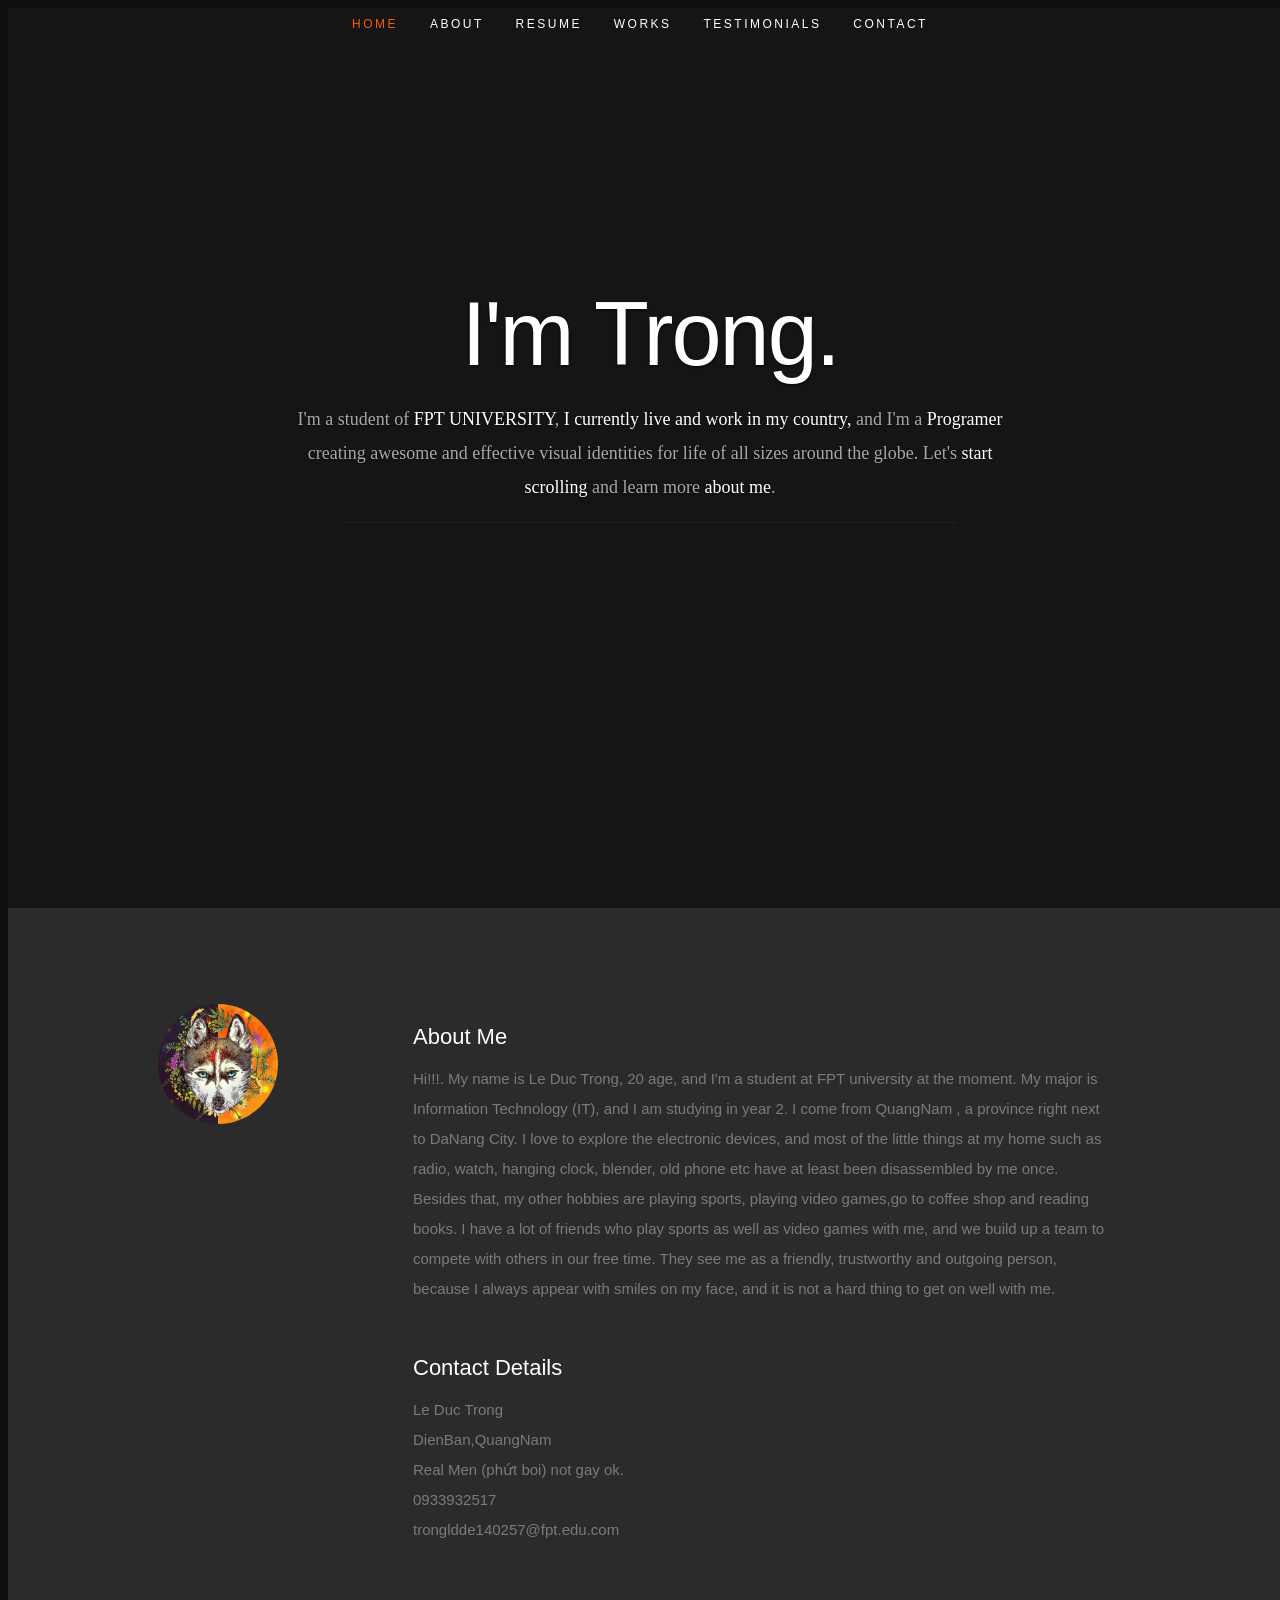
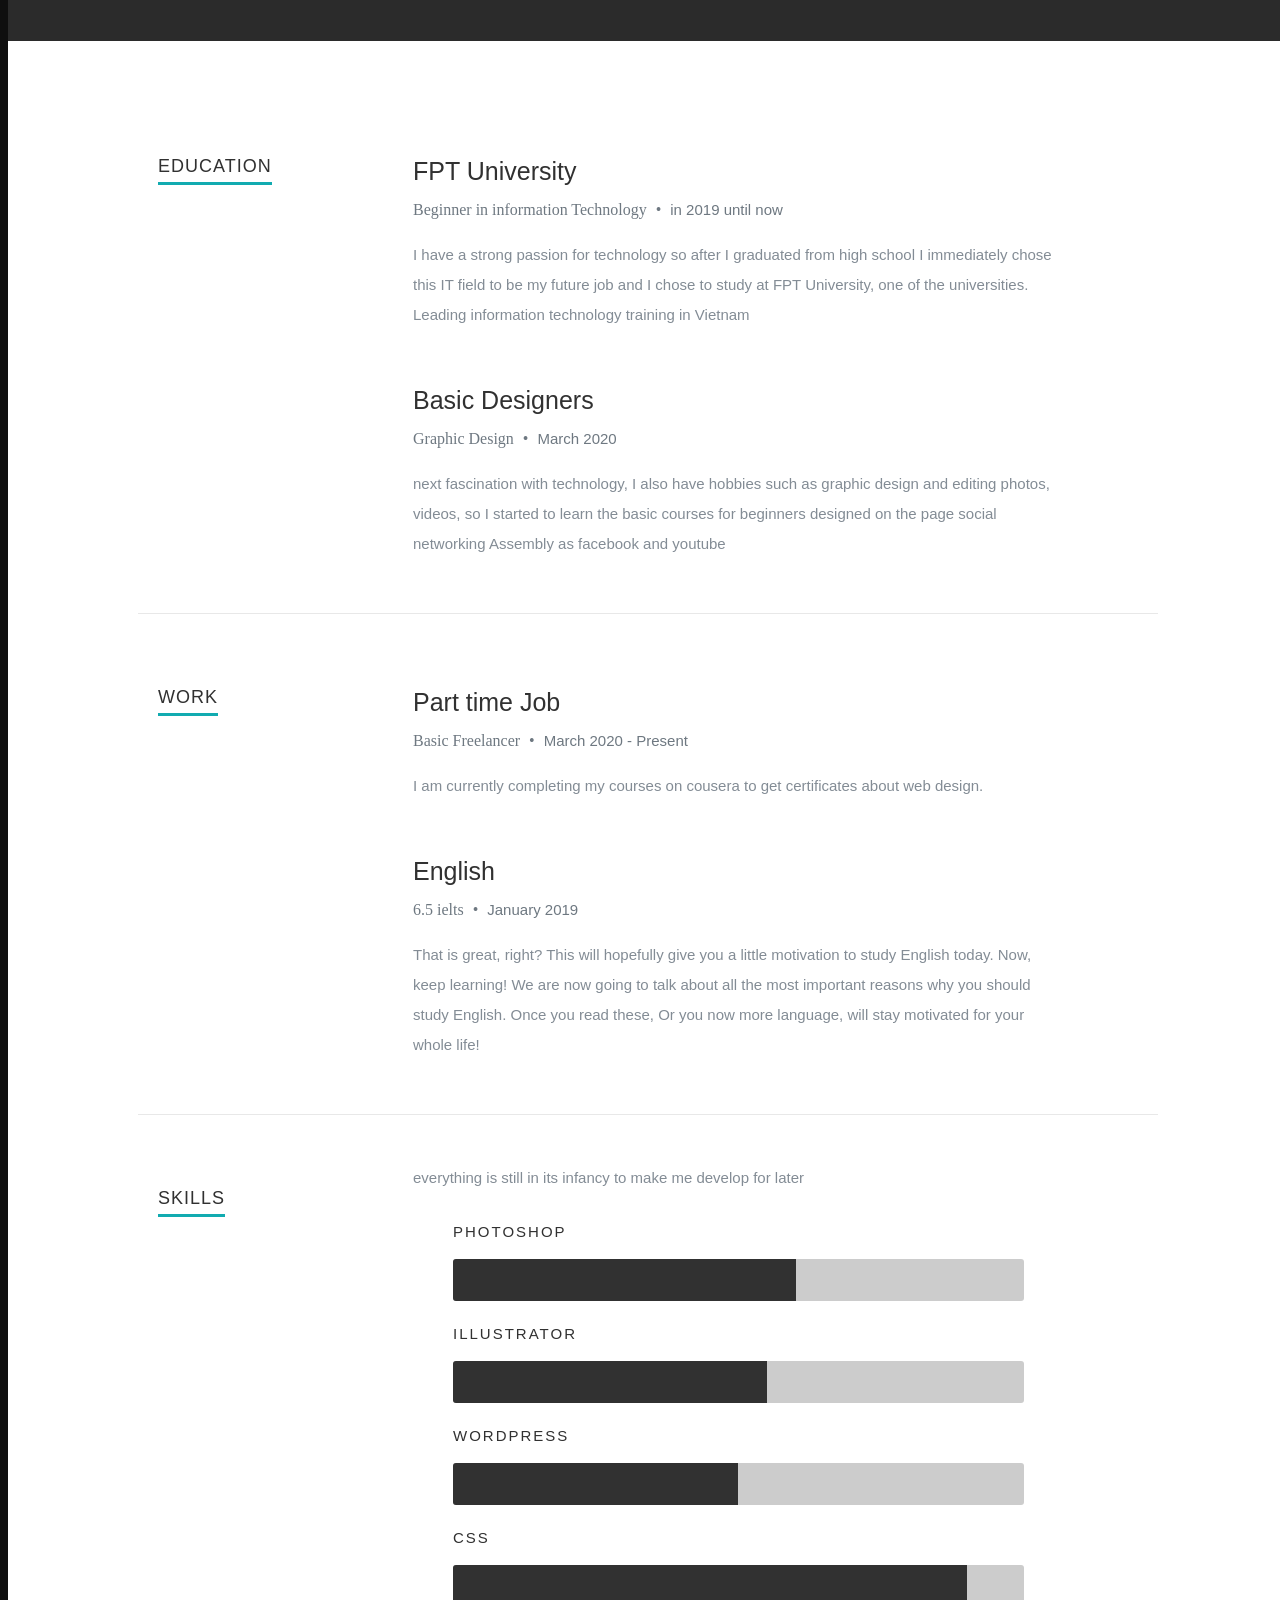
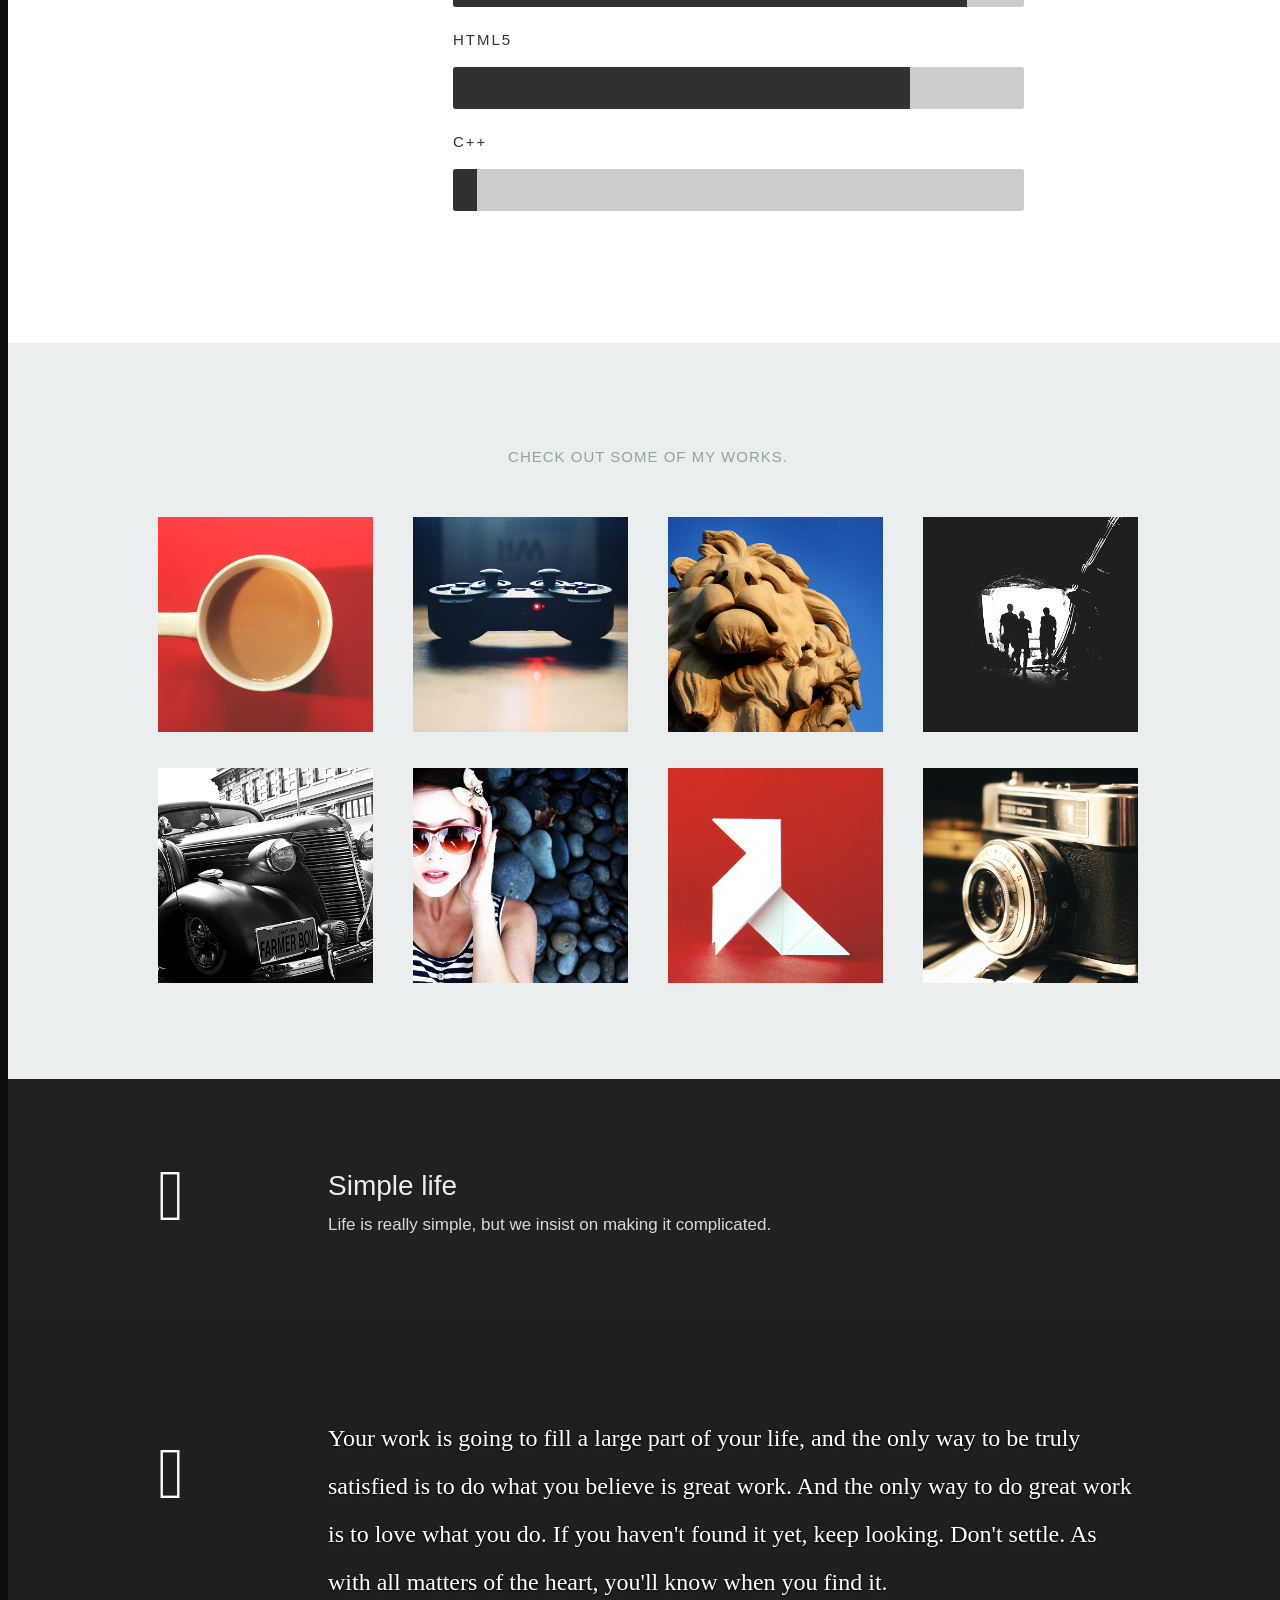
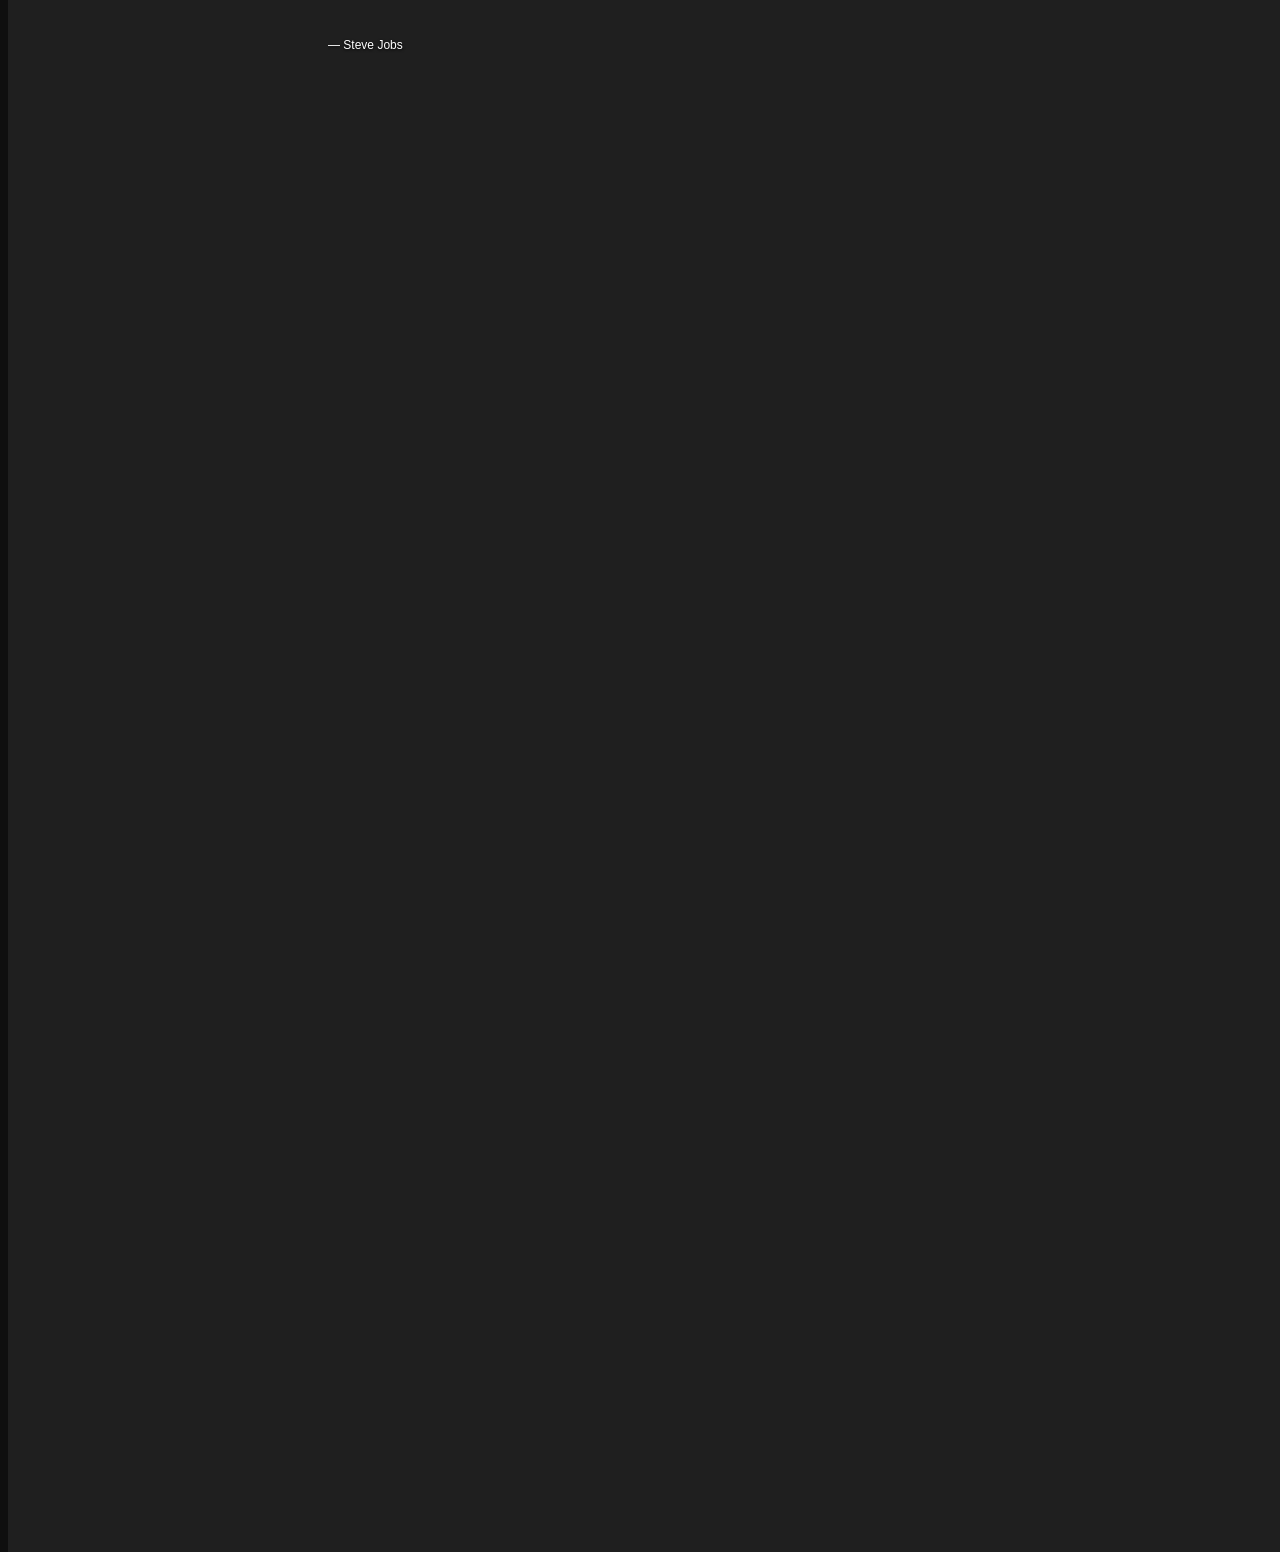
<file: HUY_CV/index.html>
<!DOCTYPE html>
<!--[if lt IE 8 ]><html class="no-js ie ie7" lang="en"> <![endif]-->
<!--[if IE 8 ]><html class="no-js ie ie8" lang="en"> <![endif]-->
<!--[if (gte IE 8)|!(IE)]><!--><html class="no-js" lang="en"> <!--<![endif]-->
<head>

   <!--- Basic Page Needs
   ================================================== -->
   <meta charset="utf-8">
	<title>MY CV</title>
	<meta name="description" content="">
	<meta name="author" content="">

   <!-- Mobile Specific Metas
   ================================================== -->
	<meta name="viewport" content="width=device-width, initial-scale=1, maximum-scale=1">

	<!-- CSS
    ================================================== -->
   <link rel="stylesheet" href="css/default.css">
	<link rel="stylesheet" href="css/layout.css">
   <link rel="stylesheet" href="css/media-queries.css">
   <link rel="stylesheet" href="css/magnific-popup.css">

   <!-- Script
   ================================================== -->
	<script src="js/modernizr.js"></script>

   <!-- Favicons
	================================================== -->
	<link rel="shortcut icon" href="favicon.png" >

</head>

<body>

   <!-- Header
   ================================================== -->
   <header id="home">

      <nav id="nav-wrap">

         <a class="mobile-btn" href="#nav-wrap" title="Show navigation">Show navigation</a>
	      <a class="mobile-btn" href="#" title="Hide navigation">Hide navigation</a>

         <ul id="nav" class="nav">
            <li class="current"><a class="smoothscroll" href="#home">Home</a></li>
            <li><a class="smoothscroll" href="#about">About</a></li>
	         <li><a class="smoothscroll" href="#resume">Resume</a></li>
            <li><a class="smoothscroll" href="#portfolio">Works</a></li>
            <li><a class="smoothscroll" href="#testimonials">Testimonials</a></li>
            <li><a class="smoothscroll" href="#contact">Contact</a></li>
         </ul> <!-- end #nav -->

      </nav> <!-- end #nav-wrap -->

      <div class="row banner">
         <div class="banner-text">
            <h1 class="responsive-headline">I'm Trong.</h1>
            <h3>I'm a student of <span>FPT UNIVERSITY</span>, <span>I currently live and work in my country,</span> and I'm a <span><Param>Programer</Param></span> creating awesome and
            effective visual identities for life of all sizes around the globe. Let's <a class="smoothscroll" href="#about">start scrolling</a>
            and learn more <a class="smoothscroll" href="#about">about me</a>.</h3>
            <hr />
            <ul class="social">
               <li><a href="#"><i class="fa fa-facebook"></i></a></li>
               <li><a href="#"><i class="fa fa-twitter"></i></a></li>
               <li><a href="#"><i class="fa fa-google-plus"></i></a></li>
               <li><a href="#"><i class="fa fa-linkedin"></i></a></li>
               <li><a href="#"><i class="fa fa-instagram"></i></a></li>
               <li><a href="#"><i class="fa fa-dribbble"></i></a></li>
               <li><a href="#"><i class="fa fa-skype"></i></a></li>
            </ul>
         </div>
      </div>

      <p class="scrolldown">
         <a class="smoothscroll" href="#about"><i class="icon-down-circle"></i></a>
      </p>

   </header> <!-- Header End -->


   <!-- About Section
   ================================================== -->
   <section id="about">

      <div class="row">

         <div class="three columns">

            <img class="profile-pic"  src="images/profilepic.jpg" alt="" />

         </div>

         <div class="nine columns main-col">

            <h2>About Me</h2>

            <p>Hi!!!. My name is Le Duc Trong, 20 age, and I'm a student at FPT university at the moment. My major is Information Technology (IT), and I am studying in year 2. I come from QuangNam , a province right next to DaNang City. I love to explore the electronic devices, and most of the little things at my home such as radio, watch, hanging clock, blender, old phone etc have at least been disassembled by me once. Besides that, my other hobbies are playing sports, playing video games,go to coffee shop and reading books. I have a lot of friends who play sports as well as video games with me, and we build up a team to compete with others in our free time. They see me as a friendly, trustworthy and outgoing person, because I always appear with smiles on my face, and it is not a hard thing to get on well with me.
            </p>

            <div class="row">

               <div class="columns contact-details">

                  <h2>Contact Details</h2>
                  <p class="address">
						   <span>Le Duc Trong</span><br>
						   <span>DienBan,QuangNam<br>
						         Real Men (phứt boi) not gay ok.
                     </span><br>
						   <span>0933932517</span><br>
                     <span>trongldde140257@fpt.edu.com</span>
					   </p>

               </div>

               

            </div> <!-- end row -->

         </div> <!-- end .main-col -->

      </div>

   </section> <!-- About Section End-->


   <!-- Resume Section
   ================================================== -->
   <section id="resume">

      <!-- Education
      ----------------------------------------------- -->
      <div class="row education">

         <div class="three columns header-col">
            <h1><span>Education</span></h1>
         </div>

         <div class="nine columns main-col">

            <div class="row item">

               <div class="twelve columns">

                  <h3>FPT University</h3>
                  <p class="info">Beginner in information Technology <span>&bull;</span> <em class="date">in 2019 until now</em></p>

                  <p>
                     I have a strong passion for technology so after I graduated from high school I immediately chose this IT field to be my future job and I chose to study at FPT University, one of the universities. Leading information technology training in Vietnam
                  </p>

               </div>

            </div> <!-- item end -->

            <div class="row item">

               <div class="twelve columns">

                  <h3>Basic Designers</h3>
                  <p class="info"> Graphic Design <span>&bull;</span> <em class="date">March 2020</em></p>

                  <p>
                     next fascination with technology, I also have hobbies such as graphic design and editing photos, videos, so I started to learn the basic courses for beginners designed on the page social networking Assembly as facebook and youtube
                  </p>

               </div>

            </div> <!-- item end -->

         </div> <!-- main-col end -->

      </div> <!-- End Education -->


      <!-- Work
      ----------------------------------------------- -->
      <div class="row work">

         <div class="three columns header-col">
            <h1><span>Work</span></h1>
         </div>

         <div class="nine columns main-col">

            <div class="row item">

               <div class="twelve columns">
                  <h3>Part time Job</h3>
                  <p class="info"> Basic Freelancer <span>&bull;</span> <em class="date">March 2020 - Present</em></p>

                  <p>
                     I am currently completing my courses on cousera to get certificates about web design.
                  </p>

               </div>

            </div> <!-- item end -->

            <div class="row item">

               <div class="twelve columns">

                  <h3>English</h3>
                  <p class="info"> 6.5 ielts <span>&bull;</span> <em class="date"> January 2019</em></p>

                  <p>
                     That is great, right? This will hopefully give you a little motivation to study English today. Now, keep learning! We are now going to talk about all the most important reasons why you should study English. Once you read these, Or you now more language, will stay motivated for your whole life!
                  </p>

               </div>

            </div> <!-- item end -->

         </div> <!-- main-col end -->

      </div> <!-- End Work -->


      <!-- Skills
      ----------------------------------------------- -->
      <div class="row skill">

         <div class="three columns header-col">
            <h1><span>Skills</span></h1>
         </div>

         <div class="nine columns main-col">

            <p> everything is still in its infancy to make me develop for later
            </p>

				<div class="bars">

				   <ul class="skills">
					   <li><span class="bar-expand photoshop"></span><em>Photoshop</em></li>
                  <li><span class="bar-expand illustrator"></span><em>Illustrator</em></li>
						<li><span class="bar-expand wordpress"></span><em>Wordpress</em></li>
						<li><span class="bar-expand css"></span><em>CSS</em></li>
						<li><span class="bar-expand html5"></span><em>HTML5</em></li>
                  <li><span class="bar-expand C++"></span><em>C++</em></li>
					</ul>

				</div><!-- end skill-bars -->

			</div> <!-- main-col end -->

      </div> <!-- End skills -->

   </section> <!-- Resume Section End-->


   <!-- Portfolio Section
   ================================================== -->
   <section id="portfolio">

      <div class="row">

         <div class="twelve columns collapsed">

            <h1>Check Out Some of My Works.</h1>

            <!-- portfolio-wrapper -->
            <div id="portfolio-wrapper" class="bgrid-quarters s-bgrid-thirds cf">

          	   <div class="columns portfolio-item">
                  <div class="item-wrap">

                     <a href="#modal-01" title="">
                        <img alt="" src="images/portfolio/coffee.jpg">
                        <div class="overlay">
                           <div class="portfolio-item-meta">
          					      <h5>Coffee</h5>
                              <p>Illustrration</p>
          					   </div>
                        </div>
                        <div class="link-icon"><i class="icon-plus"></i></div>
                     </a>

                  </div>
          		</div> <!-- item end -->

               <div class="columns portfolio-item">
                  <div class="item-wrap">

                     <a href="#modal-02" title="">
                        <img alt="" src="images/portfolio/console.jpg">
                        <div class="overlay">
                           <div class="portfolio-item-meta">
          					      <h5>Console</h5>
                              <p>Web Development</p>
          					   </div>
                        </div>
                        <div class="link-icon"><i class="icon-plus"></i></div>
                     </a>

                  </div>
          		</div> <!-- item end -->

               <div class="columns portfolio-item">
                  <div class="item-wrap">

                     <a href="#modal-03" title="">
                        <img alt="" src="images/portfolio/judah.jpg">
                        <div class="overlay">
                           <div class="portfolio-item-meta">
          					      <h5>Judah</h5>
                              <p>Webdesign</p>
          					   </div>
                        </div>
                        <div class="link-icon"><i class="icon-plus"></i></div>
                     </a>

                  </div>
          		</div> <!-- item end -->

               <div class="columns portfolio-item">
                  <div class="item-wrap">

                     <a href="#modal-04" title="">
                        <img alt="" src="images/portfolio/into-the-light.jpg">
                        <div class="overlay">
                           <div class="portfolio-item-meta">
          					      <h5>Into The Light</h5>
                              <p>Photography</p>
          					   </div>
                        </div>
                        <div class="link-icon"><i class="icon-plus"></i></div>
                     </a>

                  </div>
          		</div> <!-- item end -->

               <div class="columns portfolio-item">
                  <div class="item-wrap">

                     <a href="#modal-05" title="">
                        <img alt="" src="images/portfolio/farmerboy.jpg">
                        <div class="overlay">
                           <div class="portfolio-item-meta">
          					      <h5>Farmer Boy</h5>
                              <p>Branding</p>
          					   </div>
                        </div>
                        <div class="link-icon"><i class="icon-plus"></i></div>
                     </a>

                  </div>
          		</div> <!-- item end -->

               <div class="columns portfolio-item">
                  <div class="item-wrap">

                     <a href="#modal-06" title="">
                        <img alt="" src="images/portfolio/girl.jpg">
                        <div class="overlay">
                           <div class="portfolio-item-meta">
          					      <h5>Girl</h5>
                              <p>Photography</p>
          					   </div>
                        </div>
                        <div class="link-icon"><i class="icon-plus"></i></div>
                     </a>

                  </div>
          		</div> <!-- item end -->

               <div class="columns portfolio-item">
                  <div class="item-wrap">

                     <a href="#modal-07" title="">
                        <img alt="" src="images/portfolio/origami.jpg">
                        <div class="overlay">
                           <div class="portfolio-item-meta">
          					      <h5>Origami</h5>
                              <p>Illustrration</p>
          					   </div>
                        </div>
                        <div class="link-icon"><i class="icon-plus"></i></div>
                     </a>

                  </div>
          		</div> <!-- item end -->

               <div class="columns portfolio-item">
                  <div class="item-wrap">

                     <a href="#modal-08" title="">
                        <img alt="" src="images/portfolio/retrocam.jpg">
                        <div class="overlay">
                           <div class="portfolio-item-meta">
          					      <h5>Retrocam</h5>
                              <p>Web Development</p>
          					   </div>
                        </div>
                        <div class="link-icon"><i class="icon-plus"></i></div>
                     </a>

                  </div>
          		</div>  <!-- item end -->

            </div> <!-- portfolio-wrapper end -->

         </div> <!-- twelve columns end -->


         <!-- Modal Popup
	      --------------------------------------------------------------- -->

         <div id="modal-01" class="popup-modal mfp-hide">

		      <img class="scale-with-grid" src="images/portfolio/modals/m-coffee.jpg" alt="" />

		      <div class="description-box">
			      <h4>Coffee Cup</h4>
			      <p>I usually drink coffee early in the morning when I'm free with my friends</p>
               <span class="categories"><i class="fa fa-tag"></i>Branding, Webdesign</span>
		      </div>

            <div class="link-box">
               <a href="http://www.behance.net" target="_blank">Details</a>
		         <a class="popup-modal-dismiss">Close</a>
            </div>

	      </div><!-- modal-01 End -->

         <div id="modal-02" class="popup-modal mfp-hide">

		      <img class="scale-with-grid" src="images/portfolio/modals/m-console.jpg" alt="" />

		      <div class="description-box">
			      <h4>Console</h4>
			      <p></p>most of my day is in front of computer and smartphone screens.
               <span class="categories"><i class="fa fa-tag"></i>Branding, Web Development</span>
		      </div>

            <div class="link-box">
               <a href="http://www.behance.net" target="_blank">Details</a>
		         <a class="popup-modal-dismiss">Close</a>
            </div>

	      </div><!-- modal-02 End -->

         <div id="modal-03" class="popup-modal mfp-hide">

		      <img class="scale-with-grid" src="images/portfolio/modals/m-judah.jpg" alt="" />

		      <div class="description-box">
			      <h4>Judah</h4>
			      <p>It's nice. I like it</p>
               <span class="categories"><i class="fa fa-tag"></i>Branding</span>
		      </div>

            <div class="link-box">
               <a href="http://www.behance.net" target="_blank">Details</a>
		         <a class="popup-modal-dismiss">Close</a>
            </div>

	      </div><!-- modal-03 End -->

         <div id="modal-04" class="popup-modal mfp-hide">

		      <img class="scale-with-grid" src="images/portfolio/modals/m-intothelight.jpg" alt="" />

		      <div class="description-box">
			      <h4>Into the Light</h4>
			      <p>Proin gravida nibh vel velit auctor aliquet. Aenean sollicitudin, lorem quis bibendum auctor, nisi elit consequat ipsum, nec sagittis sem nibh id elit.</p>
               <span class="categories"><i class="fa fa-tag"></i>Photography</span>
		      </div>

            <div class="link-box">
               <a href="http://www.behance.net" target="_blank">Details</a>
		         <a class="popup-modal-dismiss">Close</a>
            </div>

	      </div><!-- modal-04 End -->

         <div id="modal-05" class="popup-modal mfp-hide">

		      <img class="scale-with-grid" src="images/portfolio/modals/m-farmerboy.jpg" alt="" />

		      <div class="description-box">
			      <h4>Farmer Boy</h4>
			      <p>  where I living in many fields, so my childhood was associated with the afternoon raising buffaloes and flying kites in the fields and the children in the village</p>
               <span class="categories"><i class="fa fa-tag"></i>Branding, Webdesign</span>
		      </div>

            <div class="link-box">
               <a href="http://www.behance.net" target="_blank">Details</a>
		         <a class="popup-modal-dismiss">Close</a>
            </div>

	      </div><!-- modal-05 End -->

         <div id="modal-06" class="popup-modal mfp-hide">

		      <img class="scale-with-grid" src="images/portfolio/modals/m-girl.jpg" alt="" />

		      <div class="description-box">
			      <h4>Girl</h4>
			      <p>i have a crush on a girl when i was junior high school until now. But now she had a boyfriend, so I'm single and waiting for her. Ít's so poor for me. Right???</p>
               <span class="categories"><i class="fa fa-tag"></i>Photography</span>
		      </div>

            <div class="link-box">
               <a href="http://www.behance.net" target="_blank">Details</a>
		         <a class="popup-modal-dismiss">Close</a>
            </div>

	      </div><!-- modal-06 End -->

         <div id="modal-07" class="popup-modal mfp-hide">

		      <img class="scale-with-grid" src="images/portfolio/modals/m-origami.jpg" alt="" />

		      <div class="description-box">
			      <h4>Origami</h4>
			      <p>Proin gravida nibh vel velit auctor aliquet. Aenean sollicitudin, lorem quis bibendum auctor, nisi elit consequat ipsum, nec sagittis sem nibh id elit.</p>
               <span class="categories"><i class="fa fa-tag"></i>Branding, Illustration</span>
		      </div>

            <div class="link-box">
               <a href="http://www.behance.net" target="_blank">Details</a>
		         <a class="popup-modal-dismiss">Close</a>
            </div>

	      </div><!-- modal-07 End -->

         <div id="modal-08" class="popup-modal mfp-hide">

		      <img class="scale-with-grid" src="images/portfolio/modals/m-retrocam.jpg" alt="" />

		      <div class="description-box">
			      <h4>Retrocam</h4>
			      <p>Proin gravida nibh vel velit auctor aliquet. Aenean sollicitudin, lorem quis bibendum auctor, nisi elit consequat ipsum, nec sagittis sem nibh id elit.</p>
               <span class="categories"><i class="fa fa-tag"></i>Webdesign, Photography</span>
		      </div>

            <div class="link-box">
               <a href="http://www.behance.net" target="_blank">Details</a>
		         <a class="popup-modal-dismiss">Close</a>
            </div>

	      </div><!-- modal-01 End -->


      </div> <!-- row End -->

   </section> <!-- Portfolio Section End-->


   <!-- Call-To-Action Section
   ================================================== -->
   <section id="call-to-action">

      <div class="row">

         <div class="two columns header-col">

            <h1><span>Get Hosting.</span></h1>

         </div>

         <div class="seven columns">

            <h2><span class="lead">Simple life</span></h2>
            <p><span class="lead">Life is really simple, but we insist on making it complicated. </span></p>

         </div>

         <div class="three columns action">



         </div>

      </div>

   </section> <!-- Call-To-Action Section End-->


   <!-- Testimonials Section
   ================================================== -->
   <section id="testimonials">

      <div class="text-container">

         <div class="row">

            <div class="two columns header-col">

               <h1><span>Client Testimonials</span></h1>

            </div>

            <div class="ten columns flex-container">

               <div class="flexslider">

                  <ul class="slides">

                     <li>
                        <blockquote>
                           <p>Your work is going to fill a large part of your life, and the only way to be truly satisfied is
                           to do what you believe is great work. And the only way to do great work is to love what you do.
                           If you haven't found it yet, keep looking. Don't settle. As with all matters of the heart, you'll know when you find it.
                           </p>
                           <cite>Steve Jobs</cite>
                        </blockquote>
                     </li> <!-- slide ends -->

                     <li>
                        <blockquote>
                           <p>This is Photoshop's version  of Lorem Ipsum. Proin gravida nibh vel velit auctor aliquet.
                           Aenean sollicitudin, lorem quis bibendum auctor, nisi elit consequat ipsum, nec sagittis sem
                           nibh id elit. Duis sed odio sit amet nibh vulputate cursus a sit amet mauris.
                           </p>
                           <cite>Mr. Adobe</cite>
                        </blockquote>
                     </li> <!-- slide ends -->

                  </ul>

               </div> <!-- div.flexslider ends -->

            </div> <!-- div.flex-container ends -->

         </div> <!-- row ends -->

       </div>  <!-- text-container ends -->

   </section> <!-- Testimonials Section End-->


   <!-- Contact Section
   ================================================== -->
   <section id="contact">

         <div class="row section-head">

            <div class="two columns header-col">

               <h1><span>Get In Touch.</span></h1>

            </div>

            <div class="ten columns">

                  <p class="lead">If you have any comments on this blog or send it in the following form. 
                     Love u!!!   
                  </p>

            </div>

         </div>

         <div class="row">

            <div class="eight columns">

               <!-- form -->
               <form action="" method="post" id="contactForm" name="contactForm">
					<fieldset>

                  <div>
						   <label for="contactName">Name <span class="required">*</span></label>
						   <input type="text" value="" size="35" id="contactName" name="contactName">
                  </div>

                  <div>
						   <label for="contactEmail">Email <span class="required">*</span></label>
						   <input type="text" value="" size="35" id="contactEmail" name="contactEmail">
                  </div>

                  <div>
						   <label for="contactSubject">Subject</label>
						   <input type="text" value="" size="35" id="contactSubject" name="contactSubject">
                  </div>

                  <div>
                     <label for="contactMessage">Message <span class="required">*</span></label>
                     <textarea cols="50" rows="15" id="contactMessage" name="contactMessage"></textarea>
                  </div>

                  <div>
                     <button class="submit">Submit</button>
                     <span id="image-loader">
                        <img alt="" src="images/loader.gif">
                     </span>
                  </div>

					</fieldset>
				   </form> <!-- Form End -->

               <!-- contact-warning -->
               <div id="message-warning"> Error boy</div>
               <!-- contact-success -->
				   <div id="message-success">
                  <i class="fa fa-check"></i>Your message was sent, thank you!<br>
				   </div>

            </div>


            <aside class="four columns footer-widgets">

               <div class="widget widget_contact">

					   <h4>Address and Phone</h4>
					   <p class="address">
						   Lê Đức Trọng<br>
						   DT 609, BangAnTrung, DienAn <br>
						   DienBan, QuangNam, VietNam<br>
						   <span>(+84) 933932517</span>
					   </p>

				   </div>

               <div class="widget widget_tweets">

                  <h4 class="widget-title">Latest Tweets</h4>

                  <ul id="twitter">
                     <li>
                        <span>
                           This is Photoshop's version of Trong. 
                        <a href="#">https://github.com/letrong181120/cousera  </a>
                        </span>
                        <b><a href="#">2 Days Ago</a></b>
                     </li>
                     <li>
                        <span>
                           nhớ like và thả tym cho tớ nhe các cậu. Viết tiếng anh đến giờ mệt lắm rồi. Link facebook tớ đó!!!
                        <a href="#">https://www.facebook.com/busscusme</a>
                        </span>
                        <b><a href="#">3 Days Ago</a></b>
                     </li>
                  </ul>

		         </div>

            </aside>

      </div>

   </section> <!-- Contact Section End-->


   <!-- footer
   ================================================== -->
   <footer>

      <div class="row">

         <div class="twelve columns">

            <ul class="social-links">
               <li><a href="#"><i class="fa fa-facebook"></i></a></li>
               <li><a href="#"><i class="fa fa-twitter"></i></a></li>
               <li><a href="#"><i class="fa fa-google-plus"></i></a></li>
               <li><a href="#"><i class="fa fa-linkedin"></i></a></li>
               <li><a href="#"><i class="fa fa-instagram"></i></a></li>
               <li><a href="#"><i class="fa fa-dribbble"></i></a></li>
               <li><a href="#"><i class="fa fa-skype"></i></a></li>
            </ul>

            <ul class="copyright">
               <li>&copy; Copyright By Trọng_2020_Cousera</li>
               <li>Design by <a href="https://github.com/letrong181120/cousera" title="Styleshout" target="_blank">Github</a></li>   
            </ul>

         </div>

         <div id="go-top"><a class="smoothscroll" title="Back to Top" href="#home"><i class="icon-up-open"></i></a></div>

      </div>

   </footer> <!-- Footer End-->

   <!-- Java Script
   ================================================== -->
   <script src="http://ajax.googleapis.com/ajax/libs/jquery/1.10.2/jquery.min.js"></script>
   <script>window.jQuery || document.write('<script src="js/jquery-1.10.2.min.js"><\/script>')</script>
   <script type="text/javascript" src="js/jquery-migrate-1.2.1.min.js"></script>

   <script src="js/jquery.flexslider.js"></script>
   <script src="js/waypoints.js"></script>
   <script src="js/jquery.fittext.js"></script>
   <script src="js/magnific-popup.js"></script>
   <script src="js/init.js"></script>

</body>

</html>
</file>
<file: HUY_CV/css/default.css>
/*
=====================================================================

=====================================================================
*/
TOC:
a. Webfonts and Icon fonts
b. Reset
c. Default Styles
   1. Basic
   2. Typography
   3. Links
   4. Images
   5. Buttons
   6. Forms
d. Grid
e. Others
   1. Clearing
   2. Misc

=====================================================================  */

/* ------------------------------------------------------------------ */
/* a. Webfonts and Icon fonts
 ------------------------------------------------------------------ */

@import url("fonts.css");
@import url("fontello/css/fontello.css");
@import url("font-awesome/css/font-awesome.min.css");

/* ------------------------------------------------------------------
/* b. Reset
      Adapted from:
      Normalize.css - https://github.com/necolas/normalize.css/
      HTML5 Doctor Reset - html5doctor.com/html-5-reset-stylesheet/
/* ------------------------------------------------------------------ */

html, body, div, span, object, iframe,
h1, h2, h3, h4, h5, h6, p, blockquote, pre,
abbr, address, cite, code,
del, dfn, em, img, ins, kbd, q, samp,
small, strong, sub, sup, var,
b, i,
dl, dt, dd, ol, ul, li,
fieldset, form, label, legend,
table, caption, tbody, tfoot, thead, tr, th, td,
article, aside, canvas, details, figcaption, figure,
footer, header, hgroup, menu, nav, section, summary,
time, mark, audio, video {
   margin: 0;
   padding: 0;
   border: 0;
   outline: 0;
   font-size: 100%;
   vertical-align: baseline;
   background: transparent;
}

article,aside,details,figcaption,figure,
footer,header,hgroup,menu,nav,section {
   display: block;
}

audio,
canvas,
video {
   display: inline-block;
}

audio:not([controls]) {
   display: none;
   height: 0;
}

[hidden] { display: none; }

code, kbd, pre, samp {
   font-family: monospace, serif;
   font-size: 1em;
}

pre {
   white-space: pre;
   white-space: pre-wrap;
   word-wrap: break-word;
}

blockquote, q { quotes: &#8220 &#8220; }

blockquote:before, blockquote:after,
q:before, q:after {
   content: '';
   content: none;
}

ins {
   background-color: #ff9;
   color: #000;
   text-decoration: none;
}

mark {
   background-color: #A7F4F6;
   color: #555;
}

del { text-decoration: line-through; }

abbr[title], dfn[title] {
   border-bottom: 1px dotted;
   cursor: help;
}

table {
   border-collapse: collapse;
   border-spacing: 0;
}


/* ------------------------------------------------------------------ */
/* c. Default and Basic Styles
      Adapted from:
      Skeleton CSS Framework - http://www.getskeleton.com/
      Typeplate Typographic Starter Kit - http://typeplate.com/
/* ------------------------------------------------------------------ */

/*  1. Basic  ------------------------------------------------------- */

*,
*:before,
*:after {
   -moz-box-sizing: border-box;
   -webkit-box-sizing: border-box;
   box-sizing: border-box;
}

html {
   font-size: 62.5%;
   -webkit-font-smoothing: antialiased;
}

body {
   background: #fff;
   font-family: 'opensans-regular', sans-serif;
   font-weight: normal;
   font-size: 15px;
   line-height: 30px;
	color: #838C95;

   -webkit-font-smoothing: antialiased; /* Fix for webkit rendering */
	-webkit-text-size-adjust: 100%;
}

/*  2. Typography
       Vertical rhythm with leading derived from 6
--------------------------------------------------------------------- */

h1, h2, h3, h4, h5, h6 {
   color: #313131;
	font-family: 'opensans-bold', sans-serif;
   font-weight: normal;
}
h1 a, h2 a, h3 a, h4 a, h5 a, h6 a { font-weight: inherit; }
h1 { font-size: 38px; line-height: 42px; margin-bottom: 12px; letter-spacing: -1px; }
h2 { font-size: 28px; line-height: 36px; margin-bottom: 6px; }
h3 { font-size: 22px; line-height: 30px; margin-bottom: 12px; }
h4 { font-size: 20px; line-height: 30px; margin-bottom: 6px; }
h5 { font-size: 18px; line-height: 30px; }
h6 { font-size: 14px; line-height: 30px; }
.subheader { }

p { margin: 0 0 30px 0; }
p img { margin: 0; }
p.lead {
   font: 19px/36px 'opensans-light', sans-serif;
   margin-bottom: 18px;
}

/* for 'em' and 'strong' tags, font-size and line-height should be same with
the body tag due to rendering problems in some browsers */
em { font: 15px/30px 'opensans-italic', sans-serif; }
strong, b { font: 15px/30px 'opensans-bold', sans-serif; }
small { font-size: 11px; line-height: inherit; }

/*	Blockquotes */
blockquote {
   margin: 30px 0px;
   padding-left: 40px;
   position: relative;
}
blockquote:before {
   content: "\201C";
   opacity: 0.45;
   font-size: 80px;
   line-height: 0px;
   margin: 0;
   font-family: arial, sans-serif;

   position: absolute;
   top:  30px;
	left: 0;
}
blockquote p {
   font-family: 'librebaskerville-italic', serif;
   padding: 0;
   font-size: 18px;
   line-height: 36px;
}
blockquote cite {
   display: block;
   font-size: 12px;
   font-style: normal;
   line-height: 18px;
}
blockquote cite:before { content: "\2014 \0020"; }
blockquote cite a,
blockquote cite a:visited { color: #8B9798; border: none }

/* ---------------------------------------------------------------------
/*  Pull Quotes Markup
/*
    <aside class="pull-quote">
		<blockquote>
			<p></p>
		</blockquote>
	 </aside>
/*
/* --------------------------------------------------------------------- */
.pull-quote {
   position: relative;
	padding: 18px 30px 18px 0px;
}
.pull-quote:before,
.pull-quote:after {
	height: 1em;
	opacity: 0.45;
	position: absolute;
	font-size: 80px;
   font-family: Arial, Sans-Serif;
}
.pull-quote:before {
	content: "\201C";
	top:  33px;
	left: 0;
}
.pull-quote:after {
	content: '\201D';
	bottom: -33px;
	right: 0;
}
.pull-quote blockquote {
   margin: 0;
}
.pull-quote blockquote:before {
   content: none;
}

/* Abbreviations */
abbr {
   font-family: 'opensans-bold', sans-serif;
	font-variant: small-caps;
	text-transform: lowercase;
   letter-spacing: .5px;
	color: gray;
}
abbr:hover { cursor: help; }

/* drop cap */
.drop-cap:first-letter {
	float: left;
	margin: 0;
	padding: 14px 6px 0 0;
	font-size: 84px;
	font-family: /* Copperplate */ 'opensans-bold', sans-serif;
   line-height: 60px;
	text-indent: 0;
	background: transparent;
	color: inherit;
}

hr { border: solid #E3E3E3; border-width: 1px 0 0; clear: both; margin: 11px 0 30px; height: 0; }


/*  3. Links  ------------------------------------------------------- */

a, a:visited {
   text-decoration: none;
   outline: 0;
   color: #11ABB0;

   -webkit-transition: color .3s ease-in-out;
   -moz-transition: color .3s ease-in-out;
   -o-transition: color .3s ease-in-out;
   transition: color .3s ease-in-out;
}
a:hover, a:focus { color: #313131; }
p a, p a:visited { line-height: inherit; }


/*  4. List  --------------------------------------------------------- */

ul, ol { margin-bottom: 24px; margin-top: 12px; }
ul { list-style: none outside; }
ol { list-style: decimal; }
ol, ul.square, ul.circle, ul.disc { margin-left: 30px; }
ul.square { list-style: square outside; }
ul.circle { list-style: circle outside; }
ul.disc { list-style: disc outside; }
ul ul, ul ol,
ol ol, ol ul { margin: 6px 0 6px 30px; }
ul ul li, ul ol li,
ol ol li, ol ul li { margin-bottom: 6px; }
li { line-height: 18px; margin-bottom: 12px; }
ul.large li { }
li p { }

/* ---------------------------------------------------------------------
/*  Stats Tab Markup

    <ul class="stats-tabs">
		<li><a href="#">[value]<b>[name]</b></a></li>
	 </ul>

    Extend this object into your markup.
/*
/* --------------------------------------------------------------------- */
.stats-tabs {
   padding: 0;
   margin: 24px 0;
}
.stats-tabs li {
	display: inline-block;
	margin: 0 10px 18px 0;
	padding: 0 10px 0 0;
	border-right: 1px solid #ccc;
}
.stats-tabs li:last-child {
	margin: 0;
	padding: 0;
	border: none;
}
.stats-tabs li a {
	display: inline-block;
	font-size: 22px;
	font-family: 'opensans-bold', sans-serif;
   border: none;
   color: #313131;
}
.stats-tabs li a:hover {
   color:#11ABB0;
}
.stats-tabs li a b {
	display: block;
	margin: 6px 0 0 0;
	font-size: 13px;
	font-family: 'opensans-regular', sans-serif;
   color: #8B9798;
}

/* definition list */
dl { margin: 12px 0; }
dt { margin: 0; color:#11ABB0; }
dd { margin: 0 0 0 20px; }

/* Lining Definition Style Markup */
.lining dt,
.lining dd {
	display: inline;
	margin: 0;
}
.lining dt + dt:before,
.lining dd + dt:before {
	content: "\A";
	white-space: pre;
}
.lining dd + dd:before {
	content: ", ";
}
.lining dd:before {
	content: ": ";
	margin-left: -0.2em;
}

/* Dictionary Definition Style Markup */
.dictionary-style dt {
	display: inline;
	counter-reset: definitions;
}
.dictionary-style dt + dt:before {
	content: ", ";
	margin-left: -0.2em;
}
.dictionary-style dd {
	display: block;
	counter-increment: definitions;
}
.dictionary-style dd:before {
	content: counter(definitions, decimal) ". ";
}

/* Pagination */
.pagination {
   margin: 36px auto;
   text-align: center;
}
.pagination ul li {
   display: inline-block;
   margin: 0;
   padding: 0;
}
.pagination .page-numbers {
   font: 15px/18px 'opensans-bold', sans-serif;
   display: inline-block;
   padding: 6px 10px;
   margin-right: 3px;
   margin-bottom: 6px;
	color: #6E757C;
	background-color: #E6E8EB;

	-webkit-transition: all 200ms ease-in-out;
	-moz-transition: all 200ms ease-in-out;
	-o-transition: all 200ms ease-in-out;
	-ms-transition: all 200ms ease-in-out;
	transition: all 200ms ease-in-out;

   -moz-border-radius: 3px;
   -webkit-border-radius: 3px;
   -khtml-border-radius: 3px;
	border-radius: 3px;
}
.pagination .page-numbers:hover {
   background: #838A91;
   color: #fff;
}
.pagination .current,
.pagination .current:hover {
   background-color: #11ABB0;
   color: #fff;
}
.pagination .inactive,
.pagination .inactive:hover {
   background-color: #E6E8EB;
	color: #A9ADB2;
}
.pagination .prev, .pagination .next {}

/*  5. Images  --------------------------------------------------------- */

img {
   max-width: 100%;
   height: auto;
}
img.pull-right { margin: 12px 0px 0px 18px; }
img.pull-left { margin: 12px 18px 0px 0px; }

/*  6. Buttons  --------------------------------------------------------- */

.button,
.button:visited,
button,
input[type="submit"],
input[type="reset"],
input[type="button"] {
   font: 16px/30px 'opensans-bold', sans-serif;
   background: #11ABB0;
   display: inline-block;
	text-decoration: none;
   letter-spacing: 0;
   color: #fff;
	padding: 12px 20px;
	margin-bottom: 18px;
   border: none;
   cursor: pointer;
   height: auto;

   -webkit-transition: all .2s ease-in-out;
	-moz-transition: all .2s ease-in-out;
	-o-transition: all .2s ease-in-out;
	-ms-transition: all .2s ease-in-out;
	transition: all .2s ease-in-out;

   -moz-border-radius: 3px;
   -webkit-border-radius: 3px;
   -khtml-border-radius: 3px;
   border-radius: 3px;
}

.button:hover,
button:hover,
input[type="submit"]:hover,
input[type="reset"]:hover,
input[type="button"]:hover {
   background: #3d4145;
   color: #fff;
}

.button:active,
button:active,
input[type="submit"]:active,
input[type="reset"]:active,
input[type="button"]:active {
   background: #3d4145;
   color: #fff;
}

.button.full-width,
button.full-width,
input[type="submit"].full-width,
input[type="reset"].full-width,
input[type="button"].full-width {
	width: 100%;
	padding-left: 0 !important;
	padding-right: 0 !important;
	text-align: center;
}

/* Fix for odd Mozilla border & padding issues */
button::-moz-focus-inner,
input::-moz-focus-inner {
    border: 0;
    padding: 0;
}


/*  7. Forms  --------------------------------------------------------- */

form { margin-bottom: 24px; }
fieldset { margin-bottom: 24px; }

input[type="text"],
input[type="password"],
input[type="email"],
textarea,
select {
   display: block;
   padding: 18px 15px;
   margin: 0 0 24px 0;
   border: 0;
   outline: none;
   vertical-align: middle;
   min-width: 225px;
	max-width: 100%;
   font-size: 15px;
   line-height: 24px;
	color: #647373;
	background: #D3D9D9;

}

/* select { padding: 0;
   width: 220px;
   } */

input[type="text"]:focus,
input[type="password"]:focus,
input[type="email"]:focus,
textarea:focus {
   color: #B3B7BC;
	background-color: #3d4145;
}

textarea { min-height: 220px; }

label,
legend {
   font: 16px/24px 'opensans-bold', sans-serif;
	margin: 12px 0;
   color: #3d4145;
   display: block;
}
label span,
legend span {
	color: #8B9798;
   font: 14px/24px 'opensans-regular', sans-serif;
}

input[type="checkbox"],
input[type="radio"] {
    font-size: 15px;
    color: #737373;
}

input[type="checkbox"] { display: inline; }

/* ------------------------------------------------------------------ */
/* d. Grid
---------------------------------------------------------------------
   gutter = 40px.
/* ------------------------------------------------------------------ */

/* default
--------------------------------------------------------------- */
.row {
   width: 96%;
   max-width: 1020px;
   margin: 0 auto;
}
/* fixed width for IE8 */
.ie .row { width: 1000px ; }

.narrow .row { max-width: 980px; }

.row .row { width: auto; max-width: none; margin: 0 -20px; }

/* row clearing */
.row:before,
.row:after {
    content: " ";
    display: table;
}
.row:after {
    clear: both;
}

.column, .columns {
   position: relative;
   padding: 0 20px;
   min-height: 1px;
   float: left;
}
.column.centered, .columns.centered  {
    float: none;
    margin: 0 auto;
}

/* removed gutters */
.row.collapsed > .column,
.row.collapsed > .columns,
.column.collapsed, .columns.collapsed  { padding: 0; }

[class*="column"] + [class*="column"]:last-child { float: right; }
[class*="column"] + [class*="column"].end { float: right; }

/* column widths */
.row .one         { width: 8.33333%; }
.row .two         { width: 16.66667%; }
.row .three       { width: 25%; }
.row .four        { width: 33.33333%; }
.row .five        { width: 41.66667%; }
.row .six         { width: 50%; }
.row .seven       { width: 58.33333%; }
.row .eight       { width: 66.66667%; }
.row .nine        { width: 75%; }
.row .ten         { width: 83.33333%; }
.row .eleven      { width: 91.66667%; }
.row .twelve      { width: 100%; }

/* Offsets */
.row .offset-1    { margin-left: 8.33333%; }
.row .offset-2    { margin-left: 16.66667%; }
.row .offset-3    { margin-left: 25%; }
.row .offset-4    { margin-left: 33.33333%; }
.row .offset-5    { margin-left: 41.66667%; }
.row .offset-6    { margin-left: 50%; }
.row .offset-7    { margin-left: 58.33333%; }
.row .offset-8    { margin-left: 66.66667%; }
.row .offset-9    { margin-left: 75%; }
.row .offset-10   { margin-left: 83.33333%; }
.row .offset-11   { margin-left: 91.66667%; }

/* Push/Pull */
.row .push-1      { left: 8.33333%; }
.row .pull-1      { right: 8.33333%; }
.row .push-2      { left: 16.66667%; 	}
.row .pull-2      { right: 16.66667%; }
.row .push-3      { left: 25%; }
.row .pull-3      { right: 25%;	}
.row .push-4      { left: 33.33333%; }
.row .pull-4      { right: 33.33333%; }
.row .push-5      { left: 41.66667%; }
.row .pull-5      { right: 41.66667%; }
.row .push-6      { left: 50%; }
.row .pull-6      { right: 50%; }
.row .push-7      { left: 58.33333%; }
.row .pull-7      { right: 58.33333%; }
.row .push-8      { left: 66.66667%; 	}
.row .pull-8      { right: 66.66667%; }
.row .push-9      { left: 75%; }
.row .pull-9      { right: 75%; }
.row .push-10     { left: 83.33333%; }
.row .pull-10     { right: 83.33333%; }
.row .push-11     { left: 91.66667%; }
.row .pull-11     { right: 91.66667%; }

/* block grids
--------------------------------------------------------------------- */
.bgrid-sixths [class*="column"]   { width: 16.66667%; }
.bgrid-quarters [class*="column"] { width: 25%; }
.bgrid-thirds [class*="column"]   { width: 33.33333%; }
.bgrid-halves [class*="column"]   { width: 50%; }

[class*="bgrid"] [class*="column"] + [class*="column"]:last-child { float: left; }

/* Left clearing for block grid columns - columns that changes width in
different screen sizes. Allows columns with different heights to align
properly.
--------------------------------------------------------------------- */
.first { clear: left; }   /* first column in default screen */
.s-first { clear: none; } /* first column in smaller screens */

/* smaller screens
--------------------------------------------------------------- */
@media only screen and (max-width: 900px) {

   /* block grids on small screens */
   .s-bgrid-sixths [class*="column"]   { width: 16.66667%; }
   .s-bgrid-quarters [class*="column"] { width: 25%; }
   .s-bgrid-thirds [class*="column"]   { width: 33.33333%; }
   .s-bgrid-halves [class*="column"]   { width: 50%; }

   /* block grids left clearing */
   .first { clear: none; }
   .s-first { clear: left; }

}

/* mobile wide/smaller tablets
--------------------------------------------------------------- */
@media only screen and (max-width: 767px) {

   .row {
	   width: 460px;
	   margin: 0 auto;
      padding: 0;
	}
   .column, .columns {
	   width: auto !important;
	   float: none;
	   margin-left: 0;
	   margin-right: 0;
      padding: 0 30px;
   }
   .row .row { width: auto; max-width: none; margin: 0 -30px; }

   [class*="column"] + [class*="column"]:last-child { float: none; }
   [class*="bgrid"] [class*="column"] + [class*="column"]:last-child { float: none; }

   /* Offsets */
   .row .offset-1    { margin-left: 0%; }
   .row .offset-2    { margin-left: 0%; }
   .row .offset-3    { margin-left: 0%; }
   .row .offset-4    { margin-left: 0%; }
   .row .offset-5    { margin-left: 0%; }
   .row .offset-6    { margin-left: 0%; }
   .row .offset-7    { margin-left: 0%; }
   .row .offset-8    { margin-left: 0%; }
   .row .offset-9    { margin-left: 0%; }
   .row .offset-10   { margin-left: 0%; }
   .row .offset-11   { margin-left: 0%; }
}

/* mobile narrow
--------------------------------------------------------------- */
@media only screen and (max-width: 460px) {

   .row { width: auto; }

}

/* larger screens
--------------------------------------------------------------- */
@media screen and (min-width: 1200px) {

   .wide .row { max-width: 1180px; }

}

/* ------------------------------------------------------------------ */
/* e. Others
/* ------------------------------------------------------------------ */

/*  1. Clearing
    (http://nicolasgallagher.com/micro-clearfix-hack/
--------------------------------------------------------------------- */

.cf:before,
.cf:after {
    content: " ";
    display: table;
}
.cf:after {
    clear: both;
}

/*  2. Misc -------------------------------------------------------- */

.remove-bottom { margin-bottom: 0 !important; }
.half-bottom { margin-bottom: 12px !important; }
.add-bottom { margin-bottom: 24px !important; }
.no-border { border: none; }

.text-center  { text-align: center !important; }
.text-left    { text-align: left !important; }
.text-right   { text-align: right !important; }
.pull-left    { float: left !important; }
.pull-right   { float: right !important; }
.align-center {
	margin-left: auto !important;
	margin-right: auto !important;
	text-align: center !important;
}
</file>
<file: HUY_CV/css/layout.css>
/*
=====================================================================
*    leductrong
=====================================================================

   TOC:
   a. General Styles
   b. Header Styles
   c. About Section
   d. Resume Section
   e. Portfolio Section
   f. Call To Action Section
   g. Testimonials Section
   h. Contact Section
   i. Footer

===================================================================== */

/* ------------------------------------------------------------------ */
/* a. General Styles
/* ------------------------------------------------------------------ */

body { background: #0f0f0f; }

/* ------------------------------------------------------------------ */
/* b. Header Styles
/* ------------------------------------------------------------------ */

header {
   position: relative;
   height: 800px;
   min-height: 500px;
   width: 100%;
   background: #161415 url(https://msmobile.com.vn/upload_images/images/hinh-nen-dep-cho-may-tinh-full-hd-2.jpg) no-repeat top center;
   background-size: cover !important;
	-webkit-background-size: cover !important;
   text-align: center;
   overflow: hidden;
}

/* vertically center banner section */
header:before {
   content: '';
   display: inline-block;
   vertical-align: middle;
   height: 100%;
}
header .banner {
   display: inline-block;
   vertical-align: middle;
   margin: 0 auto;
   width: 85%;
   padding-bottom: 30px;s
   text-align: center;
}

header .banner-text { width: 100%; }
header .banner-text h1 {
   font: 90px/1.1em 'opensans-bold', sans-serif;
   color: #fff;
   letter-spacing: -2px;
   margin: 0 auto 18px auto;
   text-shadow: 0px 1px 3px rgba(0, 0, 0, .8);
}
header .banner-text h3 {
   font: 18px/1.9em 'librebaskerville-regular', serif;
   color: #A8A8A8;
   margin: 0 auto;
   width: 70%;
   text-shadow: 0px 1px 2px rgba(0, 0, 0, .5);
}
header .banner-text h3 span,
header .banner-text h3 a {
   color: #fff;
}
header .banner-text hr {
   width: 60%;
   margin: 18px auto 24px auto;
   border-color: #2F2D2E;
   border-color: rgba(150, 150, 150, .1);
}

/* header social links */
header .social {
   margin: 24px 0;
   padding: 0;
   font-size: 30px;
   text-shadow: 0px 1px 2px rgba(0, 0, 0, .8);
}
header .social li {
   display: inline-block;
   margin: 0 15px;
   padding: 0;
}
header .social li a { color: #fff; }
header .social li a:hover { color: #11ABB0; }

/* scrolldown link */
header .scrolldown a {
   position: absolute;
   bottom: 30px;
   left: 50%;
   margin-left: -29px;
   color: #fff;
   display: block;
   height: 42px;
   width: 42px;
   font-size: 42px;
   line-height: 42px;
   color: #fff;
   border-radius: 100%;

   -webkit-transition: all .3s ease-in-out;
   -moz-transition: all .3s ease-in-out;
   -o-transition: all .3s ease-in-out;
   transition: all .3s ease-in-out;
}
header .scrolldown a:hover { color: #11ABB0; }

/* primary navigation
--------------------------------------------------------------------- */
#nav-wrap ul, #nav-wrap li, #nav-wrap a {
	 margin: 0;
	 padding: 0;
	 border: none;
	 outline: none;
}

/* nav-wrap */
#nav-wrap {
   font: 12px 'opensans-bold', sans-serif;
   width: 100%;
   text-transform: uppercase;
   letter-spacing: 2.5px;
   margin: 0 auto;
   z-index: 100;
   position: fixed;
   left: 0;
   top: 0;
}
.opaque { background-color: #333; }

/* hide toggle button */
#nav-wrap > a.mobile-btn { display: none; }

ul#nav {
   min-height: 48px;
   width: auto;

   /* center align the menu */
   text-align: center;
}
ul#nav li {
   position: relative;
   list-style: none;
   height: 48px;
   display: inline-block;
}

/* Links */
ul#nav li a {

/* 8px padding top + 8px padding bottom + 32px line-height = 48px */

   display: inline-block;
   padding: 8px 13px;
   line-height: 32px;
	text-decoration: none;
   text-align: left;
   color: #fff;

	-webkit-transition: color .2s ease-in-out;
	-moz-transition: color .2s ease-in-out;
	-o-transition: color .2s ease-in-out;
	-ms-transition: color .2s ease-in-out;
	transition: color .2s ease-in-out;
}

ul#nav li a:active { background-color: transparent !important; }
ul#nav li.current a { color: #F06000; }


/* ------------------------------------------------------------------ */
/* c. About Section
/* ------------------------------------------------------------------ */

#about {
   background: #2B2B2B;
   padding-top: 96px;
   padding-bottom: 66px;
   overflow: hidden;
}

#about a, #about a:visited  { color: #fff; }
#about a:hover, #about a:focus { color: #11ABB0; }

#about h2 {
   font: 22px/30px 'opensans-bold', sans-serif;
   color: #fff;
   margin-bottom: 12px;
}
#about p {
   line-height: 30px;
   color: #7A7A7A;
}
#about .profile-pic {
   position: relative;
   width: 120px;
   height: 120px;
   border-radius: 100%;
}
#about .contact-details { width: 41.66667%; }
#about .download {
   width: 58.33333%;
   padding-top: 6px;
}
#about .main-col { padding-right: 5%; }
#about .download .button {
   margin-top: 6px;
   background: #444;
}
#about .download .button:hover {
   background: #fff;
   color: #2B2B2B;
}
#about .download .button i {
   margin-right: 15px;
   font-size: 20px;
}


/* ------------------------------------------------------------------ */
/* d. Resume Section
/* ------------------------------------------------------------------ */

#resume {
   background: #fff;
   padding-top: 90px;
   padding-bottom: 72px;
   overflow: hidden;
}

#resume a, #resume a:visited  { color: #11ABB0; }
#resume a:hover, #resume a:focus { color: #313131; }

#resume h1 {
   font: 18px/24px 'opensans-bold', sans-serif;
   text-transform: uppercase;
   letter-spacing: 1px;
}
#resume h1 span {
   border-bottom: 3px solid #11ABB0;
   padding-bottom: 6px;
}
#resume h3 {
   font: 25px/30px 'opensans-bold', sans-serif;
}

#resume .header-col { padding-top: 9px; }
#resume .main-col { padding-right: 10%; }

.education, .work {
   margin-bottom: 48px;
   padding-bottom: 24px;
   border-bottom: 1px solid #E8E8E8;
}
#resume .info {
   font: 16px/24px 'librebaskerville-italic', serif;
   color: #6E7881;
   margin-bottom: 18px;
   margin-top: 9px;
}
#resume .info span {
   margin-right: 5px;
   margin-left: 5px;
}
#resume .date {
   font: 15px/24px 'opensans-regular', sans-serif;
   margin-top: 6px;
}

/*----------------------------------------------*/
/*	Skill Bars
/*----------------------------------------------*/

.bars {
	width: 95%;
	float: left;
	padding: 0;
	text-align: left;
}
.bars .skills {
  	margin-top: 36px;
   list-style: none;
}
.bars li {
   position: relative;
  	margin-bottom: 60px;
  	background: #ccc;
  	height: 42px;
  	border-radius: 3px;
}
.bars li em {
	font: 15px 'opensans-bold', sans-serif;
   color: #313131;
	text-transform: uppercase;
   letter-spacing: 2px;
	font-weight: normal;
   position: relative;
	top: -36px;
}
.bar-expand {
   position: absolute;
   left: 0;
   top: 0;

   margin: 0;
   padding-right: 24px;
  	background: #313131;
   display: inline-block;
  	height: 42px;
   line-height: 42px;
   border-radius: 3px 0 0 3px;
}

.photoshop {
  	width: 60%;
  	-moz-animation: photoshop 2s ease;
  	-webkit-animation: photoshop 2s ease;
}
.illustrator {
  	width: 55%;
  	-moz-animation: illustrator 2s ease;
  	-webkit-animation: illustrator 2s ease;
}
.wordpress {
  	width: 50%;
  	-moz-animation: wordpress 2s ease;
  	-webkit-animation: wordpress 2s ease;
}
.css {
  	width: 90%;
  	-moz-animation: css 2s ease;
  	-webkit-animation: css 2s ease;
}
.html5 {
  	width: 80%;
  	-moz-animation: html5 2s ease;
  	-webkit-animation: html5 2s ease;
}
.jquery {
  	width: 50%;
  	-moz-animation: jquery 2s ease;
  	-webkit-animation: jquery 2s ease;
}

@-moz-keyframes photoshop {
  0%   { width: 0px;  }
  100% { width: 60%;  }
}
@-moz-keyframes illustrator {
  0%   { width: 0px;  }
  100% { width: 55%;  }
}
@-moz-keyframes wordpress {
  0%   { width: 0px;  }
  100% { width: 50%;  }
}
@-moz-keyframes css {
  0%   { width: 0px;  }
  100% { width: 90%;  }
}
@-moz-keyframes html5 {
  0%   { width: 0px;  }
  100% { width: 80%;  }
}
@-moz-keyframes jquery {
  0%   { width: 0px;  }
  100% { width: 50%;  }
}

@-webkit-keyframes photoshop {
  0%   { width: 0px;  }
  100% { width: 60%;  }
}
@-webkit-keyframes illustrator {
  0%   { width: 0px;  }
  100% { width: 55%;  }
}
@-webkit-keyframes wordpress {
  0%   { width: 0px;  }
  100% { width: 50%;  }
}
@-webkit-keyframes css {
  0%   { width: 0px;  }
  100% { width: 90%;  }
}
@-webkit-keyframes html5 {
  0%   { width: 0px;  }
  100% { width: 80%;  }
}
@-webkit-keyframes jquery {
  0%   { width: 0px;  }
  100% { width: 50%;  }
}

/* ------------------------------------------------------------------ */
/* e. Portfolio Section
/* ------------------------------------------------------------------ */

#portfolio {
   background: #ebeeee;
   padding-top: 90px;
   padding-bottom: 60px;
}
#portfolio h1 {
   font: 15px/24px 'opensans-semibold', sans-serif;
   text-transform: uppercase;
   letter-spacing: 1px;
   text-align: center;
   margin-bottom: 48px;
   color: #95A3A3;
}

/* Portfolio Content */
#portfolio-wrapper .columns { margin-bottom: 36px; }
.portfolio-item .item-wrap {
   background: #fff;
   overflow: hidden;
   position: relative;

   -webkit-transition: all 0.3s ease-in-out;
	-moz-transition: all 0.3s ease-in-out;
	-o-transition: all 0.3s ease-in-out;
	-ms-transition: all 0.3s ease-in-out;
	transition: all 0.3s ease-in-out;
}
.portfolio-item .item-wrap a {
   display: block;
   cursor: pointer;
}

/* overlay */
.portfolio-item .item-wrap .overlay {
   position: absolute;
   left: 0;
   top: 0;
   width: 100%;
   height: 100%;

	opacity: 0;
	-moz-opacity: 0;
	filter:alpha(opacity=0);

   -webkit-transition: opacity 0.3s ease-in-out;
	-moz-transition: opacity 0.3s ease-in-out;
	-o-transition: opacity 0.3s ease-in-out;
	transition: opacity 0.3s ease-in-out;

   background: url(../images/overlay-bg.png) repeat;
}
.portfolio-item .item-wrap .link-icon {
   display: block;
   color: #fff;
   height: 30px;
   width: 30px;
   font-size: 18px;
   line-height: 30px;
   text-align: center;

   opacity: 0;
	-moz-opacity: 0;
	filter:alpha(opacity=0);

   -webkit-transition: opacity 0.3s ease-in-out;
	-moz-transition: opacity 0.3s ease-in-out;
	-o-transition: opacity 0.3s ease-in-out;
	transition: opacity 0.3s ease-in-out;

   position: absolute;
   top: 50%;
   left: 50%;
   margin-left: -15px;
   margin-top: -15px;
}
.portfolio-item .item-wrap img {
   vertical-align: bottom;
}
.portfolio-item .portfolio-item-meta { padding: 18px }
.portfolio-item .portfolio-item-meta h5 {
   font: 14px/21px 'opensans-bold', sans-serif;
   color: #fff;
}
.portfolio-item .portfolio-item-meta p {
   font: 12px/18px 'opensans-light', sans-serif;
   color: #c6c7c7;
   margin-bottom: 0;
}

/* on hover */
.portfolio-item:hover .overlay {
	opacity: 1;
	-moz-opacity: 1;
	filter:alpha(opacity=100);
}
.portfolio-item:hover .link-icon {
   opacity: 1;
	-moz-opacity: 1;
	filter:alpha(opacity=100);
}

/* popup modal */
.popup-modal {
	max-width: 550px;
	background: #fff;
	position: relative;
	margin: 0 auto;
}
.popup-modal .description-box { padding: 12px 36px 18px 36px; }
.popup-modal .description-box h4 {
   font: 15px/24px 'opensans-bold', sans-serif;
	margin-bottom: 12px;
   color: #111;
}
.popup-modal .description-box p {
	font: 14px/24px 'opensans-regular', sans-serif;
   color: #A1A1A1;
   margin-bottom: 12px;
}
.popup-modal .description-box .categories {
   font: 11px/21px 'opensans-light', sans-serif;
   color: #A1A1A1;
   text-transform: uppercase;
   letter-spacing: 2px;
   display: block;
   text-align: left;
}
.popup-modal .description-box .categories i {
   margin-right: 8px;
}
.popup-modal .link-box {
   padding: 18px 36px;
   background: #111;
   text-align: left;
}
.popup-modal .link-box a {
   color: #fff;
	font: 11px/21px 'opensans-bold', sans-serif;
	text-transform: uppercase;
   letter-spacing: 3px;
   cursor: pointer;
}
.popup-modal a:hover {	color: #00CCCC; }
.popup-modal a.popup-modal-dismiss { margin-left: 24px; }


/* fadein/fadeout effect for modal popup
/* ------------------------------------------------------------------ */

/* content at start */
.mfp-fade.mfp-wrap .mfp-content .popup-modal {
   opacity: 0;
   -webkit-transition: all 200ms ease-in-out;
	-moz-transition: all 200ms ease-in-out;
	-o-transition: all 200ms ease-in-out;
	-ms-transition: all 200ms ease-in-out;
   transition: all 200ms ease-in-out;
}
/* content fadein */
.mfp-fade.mfp-wrap.mfp-ready .mfp-content .popup-modal {
   opacity: 1;
}
/* content fadeout */
.mfp-fade.mfp-wrap.mfp-removing .mfp-content .popup-modal {
   opacity: 0;
}

/* ------------------------------------------------------------------ */
/* f. Call To Action Section
/* ------------------------------------------------------------------ */

#call-to-action {
   background: #212121;
   padding-top: 66px;
   padding-bottom: 48px;
}
#call-to-action h1 {
   font: 18px/24px 'opensans-bold', sans-serif;
   text-transform: uppercase;
   letter-spacing: 3px;
   color: #fff;
}
#call-to-action h1 span { display: none; }
#call-to-action .header-col h1:before {
   font-family: 'FontAwesome';
   content: "\f0ac";
	padding-right: 10px;
	font-size: 72px;
   line-height: 72px;
   text-align: left;
   float: left;
   color: #fff;
}
#call-to-action .action {
   margin-top: 12px;
}
#call-to-action h2 {
   font: 28px/36px 'opensans-bold', sans-serif;
   color: #EBEEEE;
   margin-bottom: 6px;
}
#call-to-action h2 a {
   color: inherit;
}
#call-to-action p {
   color: #636363;
   font-size: 17px;
}
/*#
call-to-action .button {
	color:#fff;
   background: #0D0D0D;
}
*/
#call-to-action .button:hover,
#call-to-action .button:active {
   background: #FFFFFF;
   color: #0D0D0D;
}
#call-to-action p span {
	font-family: 'opensans-semibold', sans-serif; 
	color: #D8D8D8;
}

/* ------------------------------------------------------------------
/* g. Testimonials
/* ------------------------------------------------------------------ */

#testimonials {
   background: #1F1F1F url(../images/testimonials-bg.jpg) no-repeat center center;
   background-size: cover !important;
	-webkit-background-size: cover !important;
   background-attachment: fixed;

   position: relative;
   min-height: 200px;
   width: 100%;
   overflow: hidden;
}
#testimonials .text-container {
   padding-top: 96px;
   padding-bottom: 66px;
}
#testimonials h1 {
   font: 18px/24px 'opensans-bold', sans-serif;   
   text-transform: uppercase;
   letter-spacing: 3px;
   color: #fff;
}
#testimonials h1 span { display: none; }
#testimonials .header-col { padding-top: 9px; }
#testimonials .header-col h1:before {
   font-family: 'FontAwesome';
   content: "\f10d";
	padding-right: 10px;
	font-size: 72px;
   line-height: 72px;
   text-align: left;
   float: left;
   color: #fff;
}

/*	Blockquotes */
#testimonials blockquote {
   margin: 0 0px 30px 0px;
   padding-left: 0;
   position: relative;
   text-shadow: 0px 1px 3px rgba(0, 0, 0, 1);
}
#testimonials blockquote:before { content: none; }
#testimonials blockquote p {
   font-family: 'librebaskerville-italic', serif;
   padding: 0;
   font-size: 24px;
   line-height: 48px;
   color: #fff
}
#testimonials blockquote cite {
   display: block;
   font-size: 12px;
   font-style: normal;
   line-height: 18px;
   color: #fff;
}
#testimonials blockquote cite:before { content: "\2014 \0020"; }
#testimonials blockquote cite a,
#testimonials blockquote cite a:visited { color: #8B9798; border: none }

/* Flex Slider
/* ------------------------------------------------------------------ */

/* Reset */
.flexslider a:active,
.flexslider a:focus  { outline: none; }
.slides,
.flex-control-nav,
.flex-direction-nav { margin: 0; padding: 0; list-style: none; }
.slides li { margin: 0; padding: 0;}

/* Necessary Styles */
.flexslider {
   position: relative;
   zoom: 1;
   margin: 0;
   padding: 0;
}
.flexslider .slides { zoom: 1; }
.flexslider .slides > li { position: relative; }

/* Hide the slides before the JS is loaded. Avoids image jumping */
.flexslider .slides > li { display: none; -webkit-backface-visibility: hidden; }
/* Suggested container for slide animation setups. Can replace this with your own */
.flex-container { zoom: 1; position: relative; }

/* Clearfix for .slides */
.slides:before,
.slides:after {
   content: " ";
   display: table;
}
.slides:after {
   clear: both;
}

/* No JavaScript Fallback */
/* If you are not using another script, such as Modernizr, make sure you
 * include js that eliminates this class on page load */
.no-js .slides > li:first-child { display: block; }

/* Slider Styles */
.slides { zoom: 1; }
.slides > li {
   /*margin-right: 5px; */
   overflow: hidden;
}

/* Control Nav */
.flex-control-nav {
    width: 100%;
    position: absolute;
    bottom: -20px;
    text-align: left;
}
.flex-control-nav li {
    margin: 0 6px;
    display: inline-block;
    zoom: 1;
    *display: inline;
}
.flex-control-paging li a {
    width: 12px;
    height: 12px;
    display: block;
    background: #ddd;
    background: rgba(255, 255, 255, .3);
    cursor: pointer;
    text-indent: -9999px;
    -webkit-border-radius: 20px;
    -moz-border-radius: 20px;
    -o-border-radius: 20px;
    border-radius: 20px;
    box-shadow: inset 0 0 3px rgba(255, 255, 255, .3);
}
.flex-control-paging li a:hover {
    background: #CCC;
    background: rgba(255, 255, 255, .7);
}
.flex-control-paging li a.flex-active {
    background: #fff;
    background: rgba(255, 255, 255, .9);
    cursor: default;
}

/* ------------------------------------------------------------------ */
/* h. Contact Section
/* ------------------------------------------------------------------ */

#contact {
   background: #191919;
   padding-top: 96px;
   padding-bottom: 102px;
   color: #636363;
}
#contact .section-head { margin-bottom: 42px; }

#contact a, #contact a:visited  { color: #11ABB0; }
#contact a:hover, #contact a:focus { color: #fff; }

#contact h1 {
   font: 18px/24px 'opensans-bold', sans-serif;
   text-transform: uppercase;
   letter-spacing: 3px;
   color: #EBEEEE;
   margin-bottom: 6px;
}
#contact h1 span { display: none; }
#contact h1:before {
   font-family: 'FontAwesome';
   content: "\f0e0";
	padding-right: 10px;
	font-size: 72px;
   line-height: 72px;
   text-align: left;
   float: left;
   color: #ebeeee;
}

#contact h4 {
   font: 16px/24px 'opensans-bold', sans-serif;
   color: #EBEEEE;
   margin-bottom: 6px;
}
#contact p.lead {
   font: 18px/36px 'opensans-light', sans-serif;
   padding-right: 3%;
}
#contact .header-col { padding-top: 6px; }


/* contact form */
#contact form { margin-bottom: 30px; }
#contact label {
   font: 15px/24px 'opensans-bold', sans-serif;
   margin: 12px 0;
   color: #EBEEEE;
	display: inline-block;
	float: left;
   width: 26%;
}
#contact input,
#contact textarea,
#contact select {
   padding: 18px 20px;
	color: #eee;
	background: #373233;
	margin-bottom: 42px;
	border: 0;
	outline: none;
   font-size: 15px;
   line-height: 24px;
   width: 65%;
}
#contact input:focus,
#contact textarea:focus,
#contact select:focus {
	color: #fff;
	background-color: #11ABB0;
}
#contact button.submit {
	text-transform: uppercase;
	letter-spacing: 3px;
	color:#fff;
   background: #0D0D0D;
	border: none;
   cursor: pointer;
   height: auto;
   display: inline-block;
	border-radius: 3px;
   margin-left: 26%;
}
#contact button.submit:hover {
	color: #0D0D0D;
	background: #fff;
}
#contact span.required {
	color: #11ABB0;
	font-size: 13px;
}
#message-warning, #message-success {
   display: none;
	background: #0F0F0F;
	padding: 24px 24px;
	margin-bottom: 36px;
   width: 65%;
   margin-left: 26%;
}
#message-warning { color: #D72828; }
#message-success { color: #11ABB0; }

#message-warning i,
#message-success i {
   margin-right: 10px;
}
#image-loader {
   display: none;
   position: relative;
   left: 18px;
   top: 17px;
}


/* Twitter Feed */
#twitter {
   margin-top: 12px;
   padding: 0;
}
#twitter li {
   margin: 6px 0px 12px 0;
   line-height: 30px;
}
#twitter li span {
   display: block;
}
#twitter li b a {
   font: 13px/36px 'opensans-regular', Sans-serif;
   color: #474747 !important;
   border: none;
}


/* ------------------------------------------------------------------ */
/* i. Footer
/* ------------------------------------------------------------------ */

footer {
   padding-top: 48px;
   margin-bottom: 48px;
   color: #303030;
   font-size: 14px;
   text-align: center;
   position: relative;
}

footer a, footer a:visited { color: #525252; }
footer a:hover, footer a:focus { color: #fff; }

/* copyright */
footer .copyright {
    margin: 0;
    padding: 0;
 }
footer .copyright li {
    display: inline-block;
    margin: 0;
    padding: 0;
    line-height: 24px;
}
.ie footer .copyright li {
   display: inline;
}
footer .copyright li:before {
    content: "\2022";
    padding-left: 10px;
    padding-right: 10px;
    color: #095153;
}
footer .copyright  li:first-child:before {
    display: none;
}

/* social links */
footer .social-links {
   margin: 18px 0 30px 0;
   padding: 0;
   font-size: 30px;
}
footer .social-links li {
    display: inline-block;
    margin: 0;
    padding: 0;
    margin-left: 42px;
    color: #F06000;
}

footer .social-links li:first-child { margin-left: 0; }

/* Go To Top Button */
#go-top {
	position: absolute;
	top: -24px;
   left: 50%;
   margin-left: -30px;
}
#go-top a {
	text-decoration: none;
	border: 0 none;
	display: block;
	width: 60px;
	height: 60px;
	background-color: #525252;

	-webkit-transition: all 0.2s ease-in-out;
   -moz-transition: all 0.2s ease-in-out;
   -o-transition: all 0.2s ease-in-out;
   -ms-transition: all 0.2s ease-in-out;
   transition: all 0.2s ease-in-out;

   color: #fff;
   font-size: 21px;
   line-height: 60px;
 	border-radius: 100%;
}
#go-top a:hover { background-color: #0F9095; }
</file>
<file: HUY_CV/css/media-queries.css>
/* ==================================================================

*    leductrong

/* ================================================================== */


/* screenwidth less than 1024px
--------------------------------------------------------------------- */
@media only screen and (max-width: 1024px) {

    /* header styles
   ------------------------------------------------------------------ */
   header .banner-text h1 {
      font: 80px/1.1em 'opensans-bold', sans-serif;
      letter-spacing: -1px;
      margin: 0 auto 12px auto;
   }

}

/* screenwidth less than 900px
--------------------------------------------------------------------- */
@media only screen and (max-width: 900px) {

    /* header styles
   ------------------------------------------------------------------ */
   header .banner { padding-bottom: 12px; }
   header .banner-text h1 {
      font: 78px/1.1em 'opensans-bold', sans-serif;
      letter-spacing: -1px;      
   }
   header .banner-text h3 {
      font: 17px/1.9em 'librebaskerville-regular', serif;
      width: 80%;
   }
   header .banner-text hr {
      width: 65%;
      margin: 12px auto;
   }
   /* nav-wrap */
   #nav-wrap {
      font: 11px 'opensans-bold', sans-serif;
      letter-spacing: 1.5px;
   }


   /* About Section
   ------------------------------------------------------------------- */
   #about .profile-pic {
      width: 114px;
      height: 114px;
      margin-left: 12px;
   }
   #about .contact-details { width: 50%; }
   #about .download { width: 50%; }

   /* Resume Section
   ------------------------------------------------------------------- */
   #resume h1 { font: 16px/24px 'opensans-bold', sans-serif; }
   #resume .main-col { padding-right: 5%; }   

   /* Testimonials Section
   ------------------------------------------------------------------- */
   #testimonials .header-col h1:before {
      font-size: 66px;
      line-height: 66px;
   }
   #testimonials blockquote p {
      font-size: 22px;
      line-height: 46px;      
   }

    /* Call to Action Section
   ------------------------------------------------------------------- */
   #call-to-action .header-col h1:before {
      font-size: 66px;
      line-height: 66px;
   }

   /* Contact Section
   ------------------------------------------------------------------- */
   #contact .section-head { margin-bottom: 30px; }
   #contact .header-col h1:before {
      font-size: 66px;
      line-height: 66px;
   }
   #contact .section-head p.lead { font: 17px/33px opensans-light, sans-serif; }


}

/* mobile wide/smaller tablets
---------------------------------------------------------------------- */

@media only screen and (max-width: 767px) {

   /* mobile navigation
   -------------------------------------------------------------------- */
   #nav-wrap {
      font: 12px 'opensans-bold', sans-serif;
      background: transparent !important;
      letter-spacing: 1.5px;  
      width: auto;
      position: fixed;
      top: 0;
      right: 0;
   }
   #nav-wrap > a {
	   width: 48px;
		height: 48px;
		text-align: left;
		background-color: #CC5200;
		position: relative;
      border: none;
      float: right;

      font: 0/0 a;
      text-shadow: none;
      color: transparent;

      position: relative;
      top: 0px;
      right: 30px;
   }

	#nav-wrap > a:before,
   #nav-wrap > a:after {
	   position: absolute;
		border: 2px solid #fff;
		top: 35%;
		left: 25%;
		right: 25%;
		content: '';
	}
   #nav-wrap > a:after { top: 60%; }

   /* toggle buttons */
	#nav-wrap:not( :target ) > a:first-of-type,
	#nav-wrap:target > a:last-of-type  {
	   display: block;
	}

   /* hide menu panel */
   #nav-wrap ul#nav {
      height: auto;
		display: none;
      clear: both;
      width: auto; 
      float: right;     

      position: relative;
      top: 12px;
      right: 0;
   }

   /* display menu panels */
	#nav-wrap:target > ul#nav	{
	   display: block;
      padding: 30px 20px 48px 20px;
      background: #1f2024;
      margin: 0 30px;
      clear: both;
   }

   ul#nav li {
      display: block;
      height: auto;      
      margin: 0 auto; 
      padding: 0 4%;           
      text-align: left;
      border-bottom: 1px solid #2D2E34;
      border-bottom-style: dotted; 
   }
  
   ul#nav li a {  
      display: block;    
      margin: 0;
      padding: 0;      
      margin: 12px 0; 
      line-height: 16px; /* reset line-height from 48px */
      border: none;
   }  


   /* Header Styles
   -------------------------------------------------------------------- */
   header .banner {
      padding-bottom: 12px;
      padding-top: 6px;
   }
   header .banner-text h1 { font: 68px/1.1em 'opensans-bold', sans-serif; }
   header .banner-text h3 {
      font: 16px/1.9em 'librebaskerville-regular', serif;
      width: 85%;
   }
   header .banner-text hr {
      width: 80%;
      margin: 18px auto;
   }

   /* header social links */
   header .social {
      margin: 18px 0 24px 0;
      font-size: 24px;
      line-height: 36px;      
   }
   header .social li { margin: 0 10px; }

    /* scrolldown link */
   header .scrolldown { display: none; }


   /* About Section
   -------------------------------------------------------------------- */
   #about .profile-pic { display: none; }
   #about .download .button {
      width: 100%;
      text-align: center;
      padding: 15px 20px;
   }
   #about .main-col { padding-right: 30px; }


   /* Resume Section
   --------------------------------------------------------------------- */
   #resume .header-col {
      padding-top: 0;
      margin-bottom: 48px;
      text-align: center;
   }
   #resume h1 { letter-spacing: 3px; }
   #resume .main-col { padding-right: 30px; }
   #resume h3, #resume .info { text-align: center; }
      
   .bars { width: 100%; }


   /* Call To Action Section
   /* ----------------------------------------------------------------- */
   #call-to-action { text-align: center; }
   #call-to-action h1 {
      font: 16px/24px 'opensans-bold', sans-serif;
      text-align: center;
      margin-bottom: 30px;
      text-shadow: 0px 1px 3px rgba(0, 0, 0, 1);
   }
   #call-to-action h1 span { display: block; }
   #call-to-action .header-col h1:before { content: none; }
   #call-to-action p { font-size: 15px; }


   /* Portfolio Section
   /* ----------------------------------------------------------------- */
   #portfolio-wrapper .columns { margin-bottom: 40px; }
   .popup-modal {	max-width: 85%; }


   /* Testimonials Section
   ----------------------------------------------------------------------- */
   #testimonials .text-container { text-align: center; }
   #testimonials h1 {
      font: 16px/24px 'opensans-bold', sans-serif;
      text-align: center;
      margin-bottom: 30px;
      text-shadow: 0px 1px 3px rgba(0, 0, 0, 1);
   }
   #testimonials h1 span { display: block; }
   #testimonials .header-col h1:before { content: none; }
   #testimonials blockquote { padding-bottom: 24px; }
   #testimonials blockquote p {
      font-size: 20px;
      line-height: 42px;      
   }

   /* Control Nav */
   .flex-control-nav {
      text-align: center;
      margin-left: -30px;
   }


   /* contact Section
   ----------------------------------------------------------------------- */
   #contact { padding-bottom: 66px; }
   #contact .section-head { margin-bottom: 12px; }
   #contact .section-head h1 {
      font: 16px/24px 'opensans-bold', sans-serif;            
      text-align: center;   
      margin-bottom: 30px;
      text-shadow: 0px 1px 3px rgba(0, 0, 0, 1);
   }  
   #contact h1 span { display: block; }
   #contact .header-col { padding-top: 0; }
   #contact .header-col h1:before { content: none;	}
   #contact .section-head p.lead { text-align: center;}

   /* form */
   #contact label {
      float: none;
      width: 100%;
   }
   #contact input,
   #contact textarea,
   #contact select {
     	margin-bottom: 6px;    	
      width: 100%;
   }
   #contact button.submit { margin: 30px 0 24px 0; }
   #message-warning, #message-success {
      width: 100%;
      margin-left: 0;
   }


   /* footer
   ------------------------------------------------------------------------ */
  
   /* copyright */
   footer .copyright li:before { content: none; }
   footer .copyright li { margin-right: 12px; }

   /* social links */
   footer .social-links { font-size: 22px; }
   footer .social-links li { margin-left: 18px; }

   /* Go To Top Button */
   #go-top { margin-left: -22px; }
   #go-top a {
   	width: 54px;
   	height: 54px;
      font-size: 18px;
      line-height: 54px;
   }


}

/* mobile narrow
  -------------------------------------------------------------------------- */

@media only screen and (max-width: 480px) {

   /* mobile navigation
   -------------------------------------------------------------------- */
   #nav-wrap ul#nav { width: auto; float: none; }

   /* header styles
   -------------------------------------------------------------------- */
   header .banner { padding-top: 24px; }
   header .banner-text h1 {
      font: 40px/1.1em 'opensans-bold', sans-serif;      
      margin: 0 auto 24px auto;
   }
   header .banner-text h3 {
      font: 14px/1.9em 'librebaskerville-regular', sans-serif;
      width: 90%;
   }
  
   /* header social links */
   header .social { font-size: 20px;}
   header .social li { margin: 0 6px; }

   /* footer
   ------------------------------------------------------------------------ */

   /* social links */
   footer .social-links { font-size: 20px; }
   footer .social-links li { margin-left: 14px; }   

}
</file>
